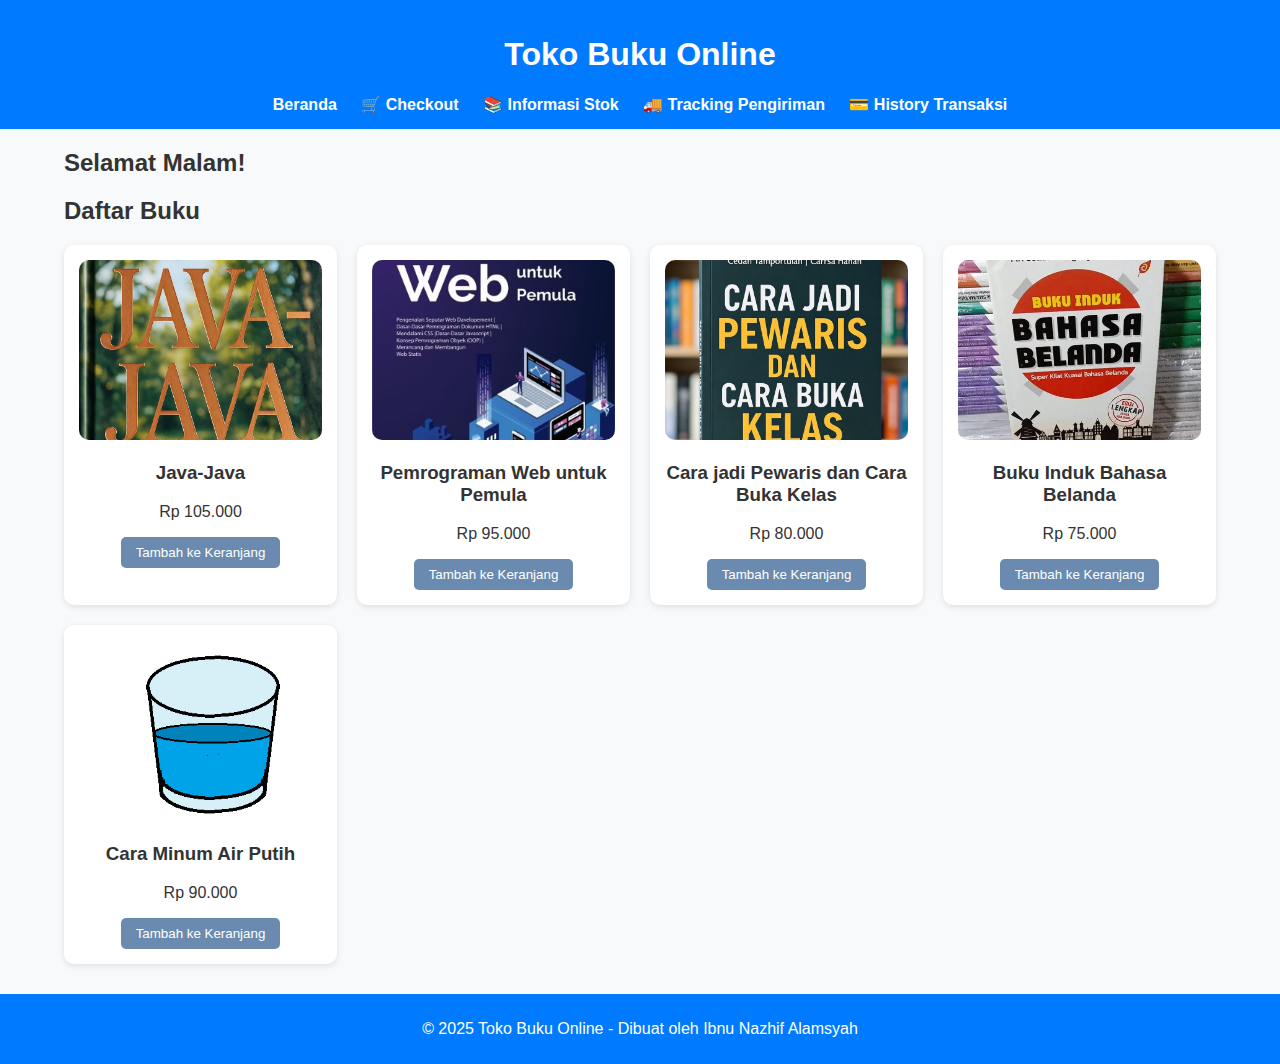
<file: toko_buku/index.html>
<!DOCTYPE html>
<html lang="id">
<head>
  <meta charset="UTF-8">
  <title>Toko Buku Online</title>
  <link rel="stylesheet" href="assets/css/style.css">
</head>
<body>
  <header>
    <h1>Toko Buku Online</h1>
    <nav>
      <a href="index.html">Beranda</a>
      <a href="checkout.html">🛒 Checkout</a>
      <a href="stok.html">📚 Informasi Stok</a>
      <a href="tracking.html">🚚 Tracking Pengiriman</a>
      <a href="history.html">💳 History Transaksi</a>
    </nav>
  </header>

  <main>
    <h2 id="greeting"></h2>
    <h2>Daftar Buku</h2>
    <div class="product-list" id="product-list">
      <!-- Buku akan dimuat otomatis lewat JS -->
    </div>
  </main>

  <footer>
    <p>© 2025 Toko Buku Online - Dibuat oleh Ibnu Nazhif Alamsyah</p>
  </footer>

  <script src="assets/js/script.js"></script>
</body>
</html>
</file>
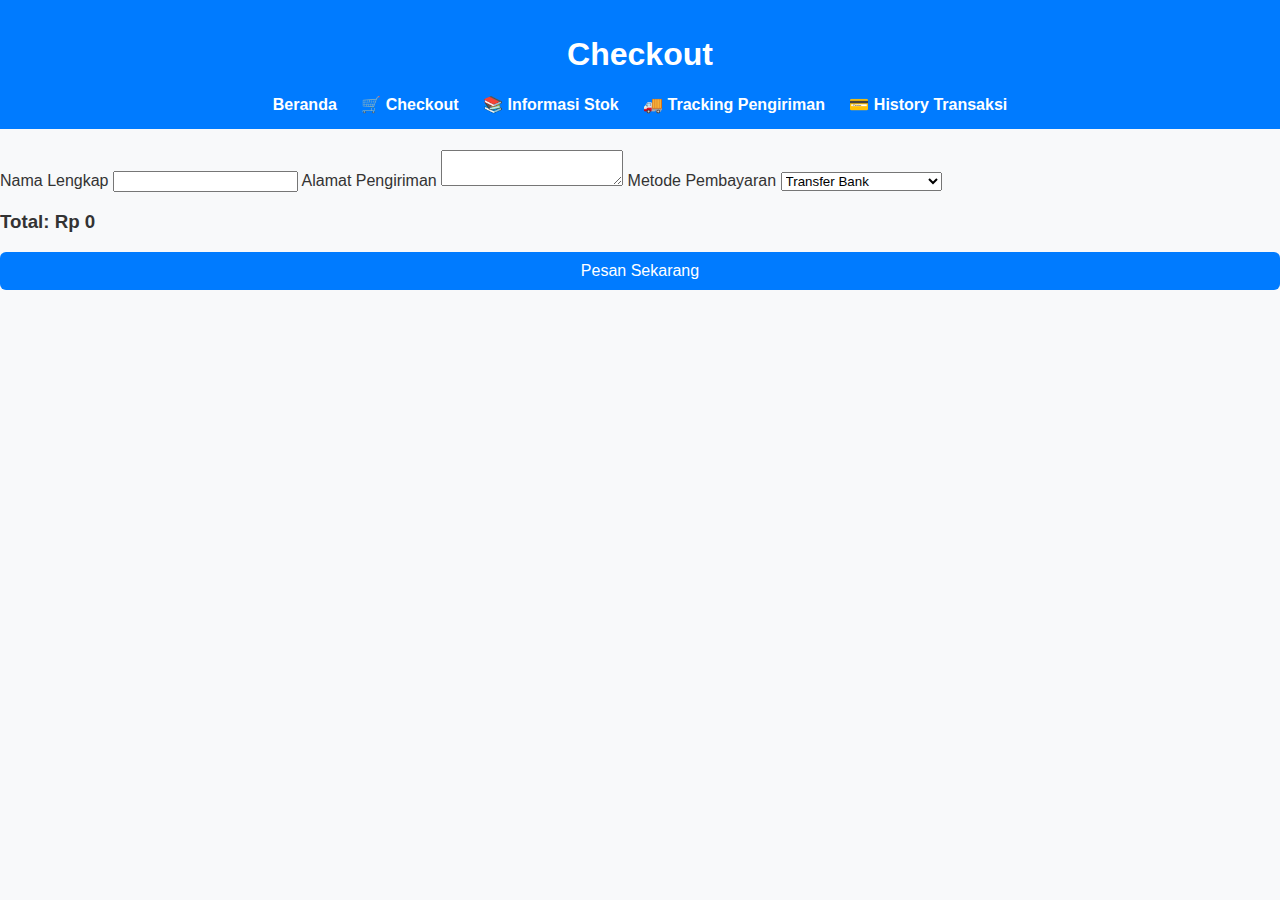
<file: toko_buku/checkout.html>
<!DOCTYPE html>
<html lang="id">
<head>
  <meta charset="UTF-8">
  <title>Checkout - Toko Buku</title>
  <link rel="stylesheet" href="assets/css/style.css">
</head>
<body>
  <header>
    <h1>Checkout</h1>
    <nav>
      <a href="index.html">Beranda</a>
      <a href="checkout.html">🛒 Checkout</a>
      <a href="stok.html">📚 Informasi Stok</a>
      <a href="tracking.html">🚚 Tracking Pengiriman</a>
      <a href="history.html">💳 History Transaksi</a>
    </nav>
  </header>
  
  <div class="container">
    <h1> </h1>
    <form id="checkoutForm">
      <label>Nama Lengkap</label>
      <input type="text" id="nama" required>

      <label>Alamat Pengiriman</label>
      <textarea id="alamat" required></textarea>

      <label>Metode Pembayaran</label>
      <select id="metode">
        <option value="Transfer Bank">Transfer Bank</option>
        <option value="COD">COD (Bayar di Tempat)</option>
        <option value="E-Wallet">E-Wallet</option>
      </select>

      <h3 id="totalHarga"></h3>
      <button type="submit" class="login-btn">Pesan Sekarang</button>
    </form>
  </div>

  <script>
    const cart = JSON.parse(localStorage.getItem("cart")) || [];
    const totalHarga = cart.reduce((sum, item) => sum + item.price * item.qty, 0);
    document.getElementById("totalHarga").textContent = 
      `Total: Rp ${totalHarga.toLocaleString("id-ID")}`;

    document.getElementById("checkoutForm").addEventListener("submit", function(e) {
      e.preventDefault();

      const order = {
        id: Date.now(),
        nama: document.getElementById("nama").value,
        alamat: document.getElementById("alamat").value,
        metode: document.getElementById("metode").value,
        total: totalHarga,
        items: cart,
        status: "Dikemas",
        tanggal: new Date().toLocaleString()
      };

      let history = JSON.parse(localStorage.getItem("history")) || [];
      history.push(order);
      localStorage.setItem("history", JSON.stringify(history));
      localStorage.removeItem("cart");

      alert("Pesanan berhasil dibuat! Lihat di halaman Riwayat Transaksi.");
      window.location.href = "history.html";
    });
  </script>
</body>
</html>
</file>
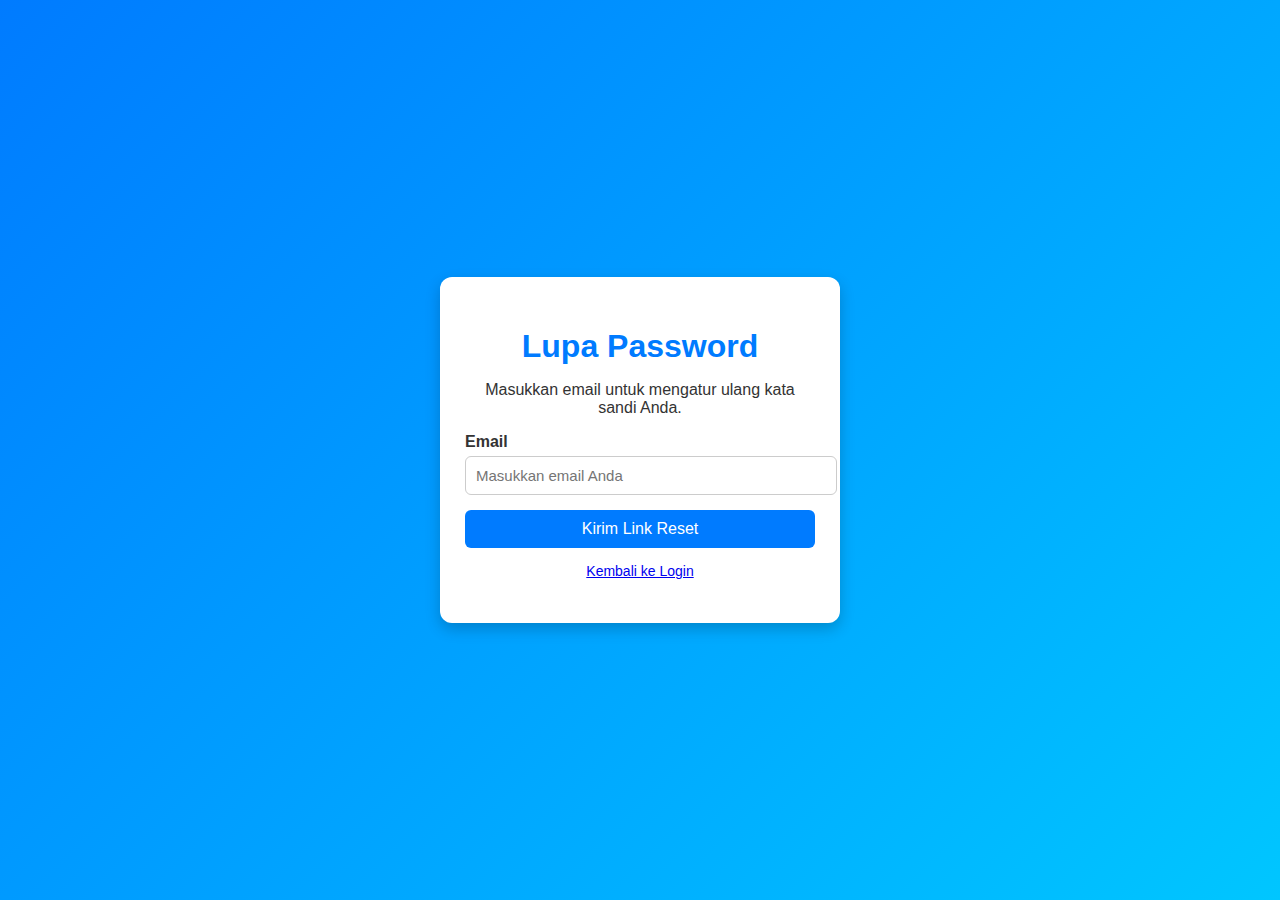
<file: toko_buku/forgot.html>
<!DOCTYPE html>
<html lang="id">
<head>
  <meta charset="UTF-8">
  <title>Lupa Password - Toko Buku</title>
  <link rel="stylesheet" href="assets/css/style.css">
</head>
<body class="login-page">
  <div class="login-container">
    <h1>Lupa Password</h1>
    <p>Masukkan email untuk mengatur ulang kata sandi Anda.</p>
    <form id="forgotForm">
      <label>Email</label>
      <input type="email" placeholder="Masukkan email Anda" required>
      <button type="submit" class="login-btn">Kirim Link Reset</button>
    </form>
    <p class="login-note"><a href="login.html">Kembali ke Login</a></p>
  </div>
</body>
</html>
</file>
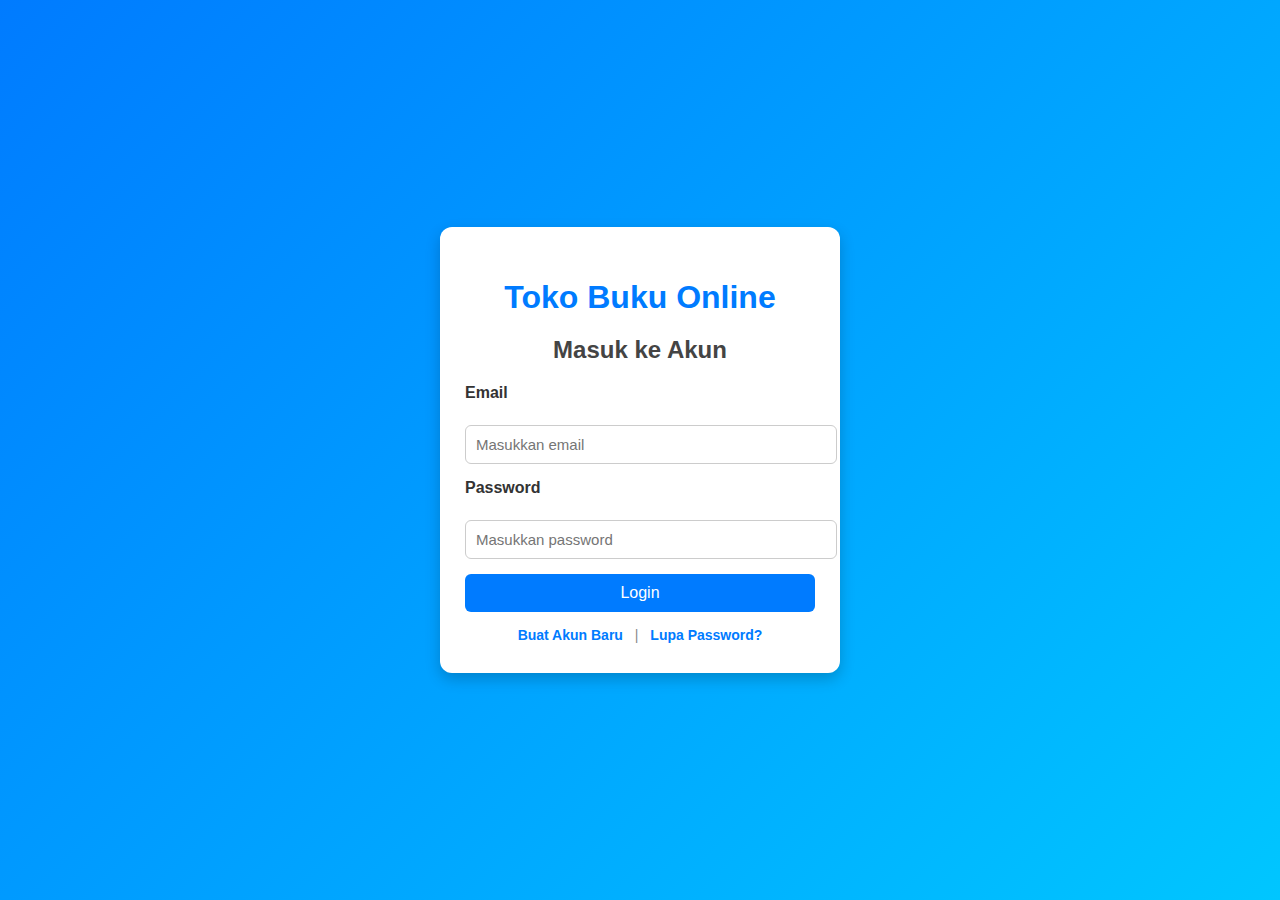
<file: toko_buku/login.html>
<!DOCTYPE html>
<html lang="id">
<head>
  <meta charset="UTF-8">
  <title>Login - Toko Buku Online</title>
  <link rel="stylesheet" href="assets/css/style.css">
</head>
<body class="login-page">
  <div class="login-container">
    <h1>Toko Buku Online</h1>
    <h2>Masuk ke Akun</h2>

    <form id="loginForm">
      <label>Email</label><br>
      <input type="email" id="email" placeholder="Masukkan email" required><br>

      <label>Password</label><br>
      <input type="password" id="password" placeholder="Masukkan password" required><br>

      <button type="submit" class="login-btn">Login</button>
    </form>

    <div class="login-links">
      <a href="register.html" class="link-register">Buat Akun Baru</a>
      <span>|</span>
      <a href="forgot.html" class="link-forgot">Lupa Password?</a>
    </div>
  </div>

  <script src="assets/js/login.js"></script>
</body>
</html>
</file>
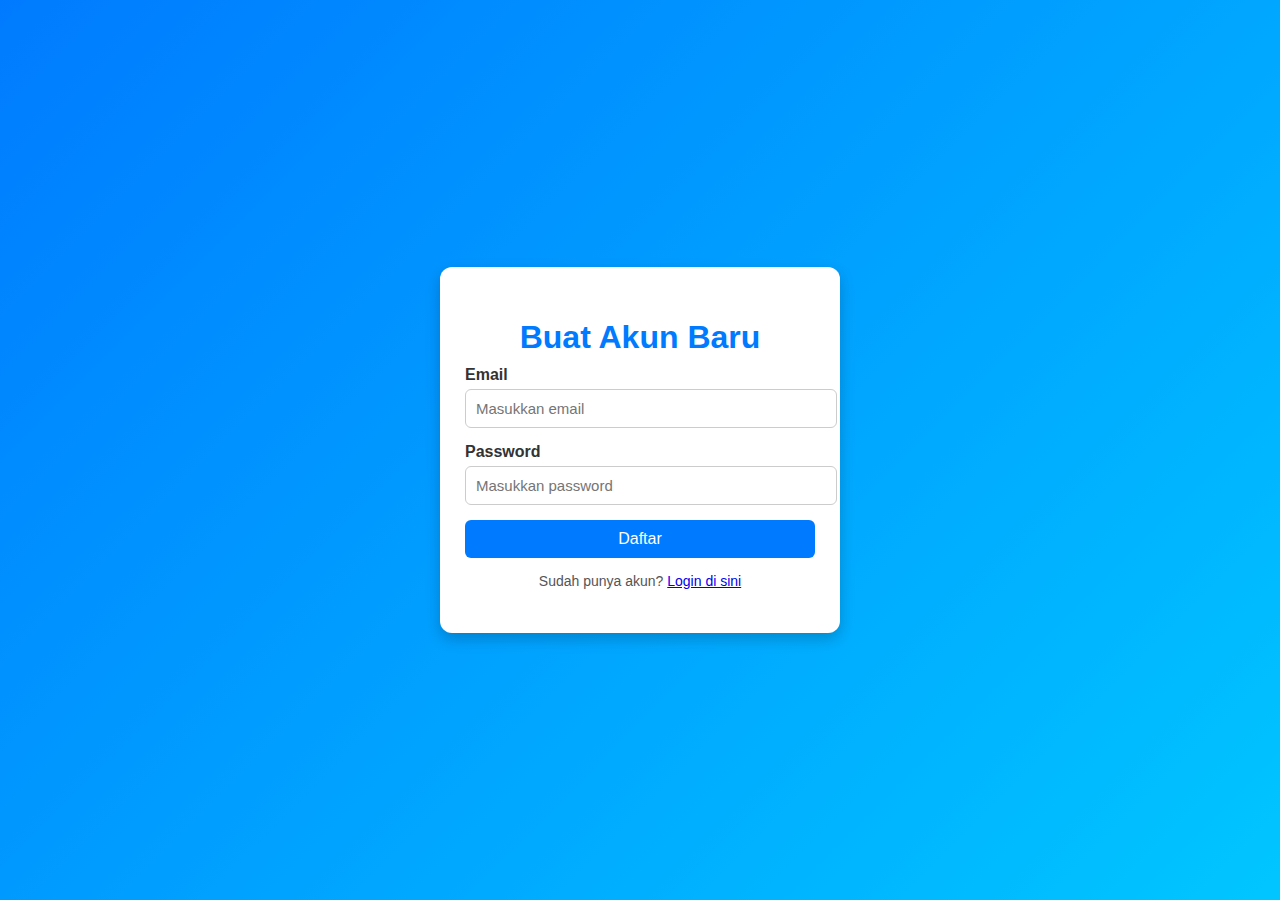
<file: toko_buku/register.html>
<!DOCTYPE html>
<html lang="id">
<head>
  <meta charset="UTF-8">
  <title>Daftar Akun - Toko Buku</title>
  <link rel="stylesheet" href="assets/css/style.css">
</head>
<body class="login-page">
  <div class="login-container">
    <h1>Buat Akun Baru</h1>
    <form id="registerForm">
      <label>Email</label>
      <input type="email" id="email" placeholder="Masukkan email" required>

      <label>Password</label>
      <input type="password" id="password" placeholder="Masukkan password" required>

      <button type="submit" class="login-btn">Daftar</button>
    </form>
    <p class="login-note">Sudah punya akun? <a href="login.html">Login di sini</a></p>
  </div>

  <script>
    const form = document.getElementById("registerForm");

    form.addEventListener("submit", function(e) {
      e.preventDefault();

      const email = document.getElementById("email").value;
      const password = document.getElementById("password").value;

      // Simpan data ke localStorage
      const userData = { email, password };
      localStorage.setItem("userData", JSON.stringify(userData));

      alert("Pendaftaran berhasil! Silakan login.");
      window.location.href = "login.html";
    });
  </script>
</body>
</html>
</file>
<file: toko_buku/assets/css/style.css>
body {
  font-family: 'Segoe UI', Arial, sans-serif;
  margin: 0;
  background-color: #f8f9fa;
  color: #333;
}

header {
  background-color: #007bff;
  color: white;
  padding: 15px 0;
  text-align: center;
}

nav a {
  color: white;
  text-decoration: none;
  margin: 0 10px;
  font-weight: bold;
}

nav a:hover {
  text-decoration: underline;
}

main {
  width: 90%;
  margin: 20px auto;
}

.product-list {
  display: grid;
  grid-template-columns: repeat(auto-fill, minmax(220px, 1fr));
  gap: 20px;
}

.product-card {
  background-color: white;
  border-radius: 10px;
  box-shadow: 0 2px 6px rgba(0,0,0,0.1);
  padding: 15px;
  text-align: center;
  transition: 0.3s;
}

.product-card:hover {
  transform: scale(1.03);
}

.product-card img {
  width: 100%;
  height: 180px;
  object-fit: cover;
  border-radius: 10px;
}

button {
  background-color: #6a8baf;
  color: white;
  border: none;
  padding: 8px 15px;
  border-radius: 5px;
  cursor: pointer;
  transition: 0.2s;
}

button:hover {
  background-color: #1f2e3f;
}

table {
  width: 100%;
  border-collapse: collapse;
  margin-top: 15px;
}

table th, table td {
  border: 1px solid #ccc;
  padding: 10px;
  text-align: center;
}

footer {
  text-align: center;
  background-color: #007bff;
  color: white;
  padding: 10px 0;
  margin-top: 30px;
}

/* ===== Halaman Login ===== */
body.login-page {
  background: linear-gradient(135deg, #007bff, #00c6ff);
  font-family: 'Segoe UI', Arial, sans-serif;
  display: flex;
  justify-content: center;
  align-items: center;
  height: 100vh;
  margin: 0;
}

.login-container {
  background-color: white;
  width: 350px;
  padding: 30px 25px;
  border-radius: 12px;
  box-shadow: 0 6px 15px rgba(0,0,0,0.2);
  text-align: center;
}

.login-container h1 {
  color: #007bff;
  margin-bottom: 10px;
}

.login-container h2 {
  margin-bottom: 20px;
  color: #444;
}

.login-container label {
  display: block;
  margin-bottom: 5px;
  text-align: left;
  color: #333;
  font-weight: 600;
}

.login-container input {
  width: 100%;
  padding: 10px;
  margin-bottom: 15px;
  border-radius: 6px;
  border: 1px solid #ccc;
  font-size: 15px;
}

.login-btn {
  width: 100%;
  padding: 10px;
  background-color: #007bff;
  color: white;
  border: none;
  border-radius: 6px;
  font-size: 16px;
  cursor: pointer;
  transition: 0.3s;
}

.login-btn:hover {
  background-color: #0056b3;
}

.login-note {
  font-size: 14px;
  color: #555;
  margin-top: 15px;
}

/* ===== Link bawah login ===== */
.login-links {
  margin-top: 15px;
  font-size: 14px;
  color: #555;
}

.login-links a {
  color: #007bff;
  text-decoration: none;
  font-weight: 600;
  transition: 0.3s;
}

.login-links a:hover {
  color: #0056b3;
  text-decoration: underline;
}

.login-links span {
  margin: 0 8px;
  color: #888;
}
</file>
